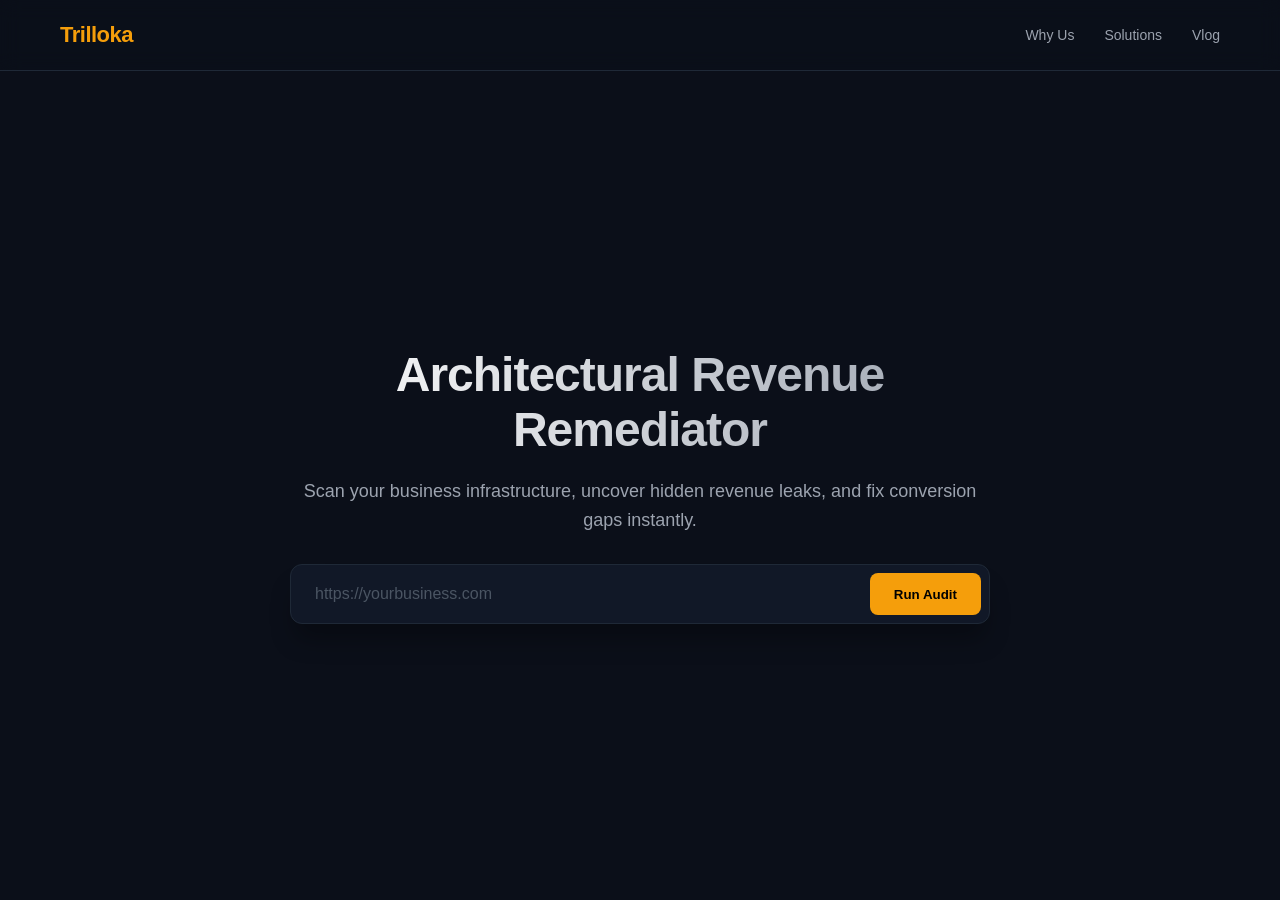
<file: index.html>
<!DOCTYPE html>
<html lang="en">
<head>
    <meta charset="UTF-8">
    <meta name="viewport" content="width=device-width, initial-scale=1.0">
    <title>Trilloka — Architectural Revenue Remediator</title>
    <style>
        :root {
            --bg-color: #0b0f19;
            --card-bg: #111827;
            --gold: #f59e0b;
            --gold-hover: #d97706;
            --text-main: #f9fafb;
            --text-muted: #9ca3af;
            --border-color: #1f2937;
            --danger: #ef4444;
        }

        * {
            box-sizing: border-box;
            margin: 0;
            padding: 0;
            font-family: -apple-system, BlinkMacSystemFont, "Segoe UI", Roboto, Helvetica, Arial, sans-serif;
        }

        body {
            background-color: var(--bg-color);
            color: var(--text-main);
            min-height: 100vh;
            display: flex;
            flex-direction: column;
        }

        .site-header {
            border-bottom: 1px solid var(--border-color);
            background: rgba(11, 15, 25, 0.8);
            backdrop-filter: blur(10px);
            position: sticky;
            top: 0;
            z-index: 100;
        }

        .container {
            max-width: 1200px;
            margin: 0 auto;
            padding: 0 20px;
        }

        .nav-container {
            display: flex;
            justify-content: space-between;
            align-items: center;
            height: 70px;
        }

        .logo a {
            font-size: 22px;
            font-weight: 700;
            color: var(--gold);
            text-decoration: none;
            letter-spacing: -0.5px;
        }

        .main-nav {
            display: flex;
            gap: 30px;
        }

        .main-nav a {
            color: var(--text-muted);
            text-decoration: none;
            font-size: 14px;
            font-weight: 500;
            transition: color 0.2s;
        }

        .main-nav a:hover {
            color: var(--gold);
        }

        .hero-section {
            flex: 1;
            display: flex;
            align-items: center;
            justify-content: center;
            text-align: center;
            padding: 60px 20px;
        }

        .hero-content {
            max-width: 700px;
        }

        .hero-content h1 {
            font-size: 48px;
            font-weight: 800;
            letter-spacing: -1px;
            margin-bottom: 20px;
            background: linear-gradient(to right, #fff, var(--text-muted));
            -webkit-background-clip: text;
            -webkit-text-fill-color: transparent;
        }

        .hero-philosophy {
            font-size: 18px;
            color: var(--text-muted);
            line-height: 1.6;
            margin-bottom: 30px;
        }

        .console-input-wrap {
            display: flex;
            background: var(--card-bg);
            border: 1px solid var(--border-color);
            border-radius: 12px;
            padding: 8px;
            box-shadow: 0 20px 25px -5px rgba(0, 0, 0, 0.3);
        }

        .console-input-wrap input {
            flex: 1;
            background: transparent;
            border: none;
            padding: 12px 16px;
            color: #fff;
            font-size: 16px;
            outline: none;
        }

        .console-input-wrap input::placeholder {
            color: #4b5563;
        }

        .btn {
            background: var(--gold);
            color: #000;
            font-weight: 600;
            border: none;
            padding: 12px 24px;
            border-radius: 8px;
            cursor: pointer;
            transition: background 0.2s;
        }

        .btn:hover {
            background: var(--gold-hover);
        }

        /* Modal styling */
        .modal-overlay {
            position: fixed;
            top: 0;
            left: 0;
            width: 100%;
            height: 100%;
            background: rgba(0, 0, 0, 0.8);
            backdrop-filter: blur(5px);
            display: flex;
            align-items: center;
            justify-content: center;
            z-index: 1000;
            padding: 20px;
        }

        .modal-card {
            background: var(--card-bg);
            border: 1px solid var(--border-color);
            border-radius: 16px;
            width: 100%;
            max-width: 600px;
            padding: 30px;
            position: relative;
            box-shadow: 0 25px 50px -12px rgba(0, 0, 0, 0.5);
        }

        .modal-close {
            position: absolute;
            top: 20px;
            right: 20px;
            background: transparent;
            border: none;
            color: var(--text-muted);
            font-size: 24px;
            cursor: pointer;
        }

        .modal-close:hover {
            color: #fff;
        }

        .modal-header h2 {
            font-size: 22px;
            margin-bottom: 5px;
        }

        .subtext {
            color: var(--text-muted);
            font-size: 13px;
        }

        .metrics-grid {
            display: grid;
            grid-template-columns: 1fr 1fr;
            gap: 15px;
            margin: 20px 0;
        }

        .metric-box {
            background: rgba(0, 0, 0, 0.2);
            border: 1px solid var(--border-color);
            padding: 15px;
            border-radius: 10px;
            text-align: center;
        }

        .metric-label {
            display: block;
            font-size: 12px;
            color: var(--text-muted);
            margin-bottom: 5px;
            text-transform: uppercase;
            letter-spacing: 0.5px;
        }

        .metric-value {
            font-size: 22px;
            font-weight: 700;
        }

        .text-danger {
            color: var(--danger);
        }

        .results-section {
            margin-bottom: 20px;
        }

        .results-section h3, .tier-selection-section h3 {
            font-size: 14px;
            text-transform: uppercase;
            letter-spacing: 0.5px;
            color: var(--text-muted);
            margin-bottom: 10px;
        }

        .gap-list {
            background: rgba(0, 0, 0, 0.2);
            border: 1px solid var(--border-color);
            border-radius: 10px;
            padding: 15px 15px 15px 30px;
            max-height: 120px;
            overflow-y: auto;
        }

        .tier-cards {
            display: grid;
            grid-template-columns: 1fr 1fr;
            gap: 15px;
            margin-bottom: 25px;
        }

        .tier-option {
            background: rgba(0, 0, 0, 0.2);
            border: 1px solid var(--border-color);
            border-radius: 10px;
            padding: 15px;
            text-align: center;
        }

        .tier-option.featured {
            border-color: var(--gold);
        }

        .tier-option h4 {
            font-size: 15px;
            margin-bottom: 5px;
        }

        .tier-option p {
            color: var(--gold);
            font-size: 14px;
            font-weight: 600;
            margin-bottom: 12px;
        }

        .tier-option button, .modal-footer button {
            background: transparent;
            border: 1px solid var(--border-color);
            color: #fff;
            padding: 8px 12px;
            border-radius: 6px;
            font-size: 12px;
            cursor: pointer;
            transition: all 0.2s;
        }

        .tier-option button:hover, .btn-secondary:hover {
            border-color: #fff;
        }

        .tier-option.featured button {
            background: var(--gold);
            color: #000;
            border-color: var(--gold);
        }

        .tier-option.featured button:hover {
            background: var(--gold-hover);
        }

        .modal-footer {
            display: flex;
            justify-content: flex-end;
            gap: 10px;
            border-top: 1px solid var(--border-color);
            padding-top: 20px;
        }

        .btn-primary {
            background: var(--gold);
            color: #000;
            border: none;
            padding: 10px 18px;
            border-radius: 8px;
            font-weight: 600;
            cursor: pointer;
        }

        .btn-primary:hover {
            background: var(--gold-hover);
        }
    </style>
</head>
<body>

    <!-- Site Header & Navigation -->
    <header class="site-header">
        <div class="nav-container container">
            <div class="logo">
                <a href="/">Trilloka</a>
            </div>
            <nav class="main-nav nav-links">
                <a href="/why-us">Why Us</a>
                <a href="/solutions">Solutions</a>
                <a href="/vlog">Vlog</a>
            </nav>
        </div>
    </header>

    <!-- Hero / Scan Bar Section -->
    <main class="hero-section hero-fold">
        <div class="hero-content">
            <h1>Architectural Revenue Remediator</h1>
            <p class="hero-philosophy">Scan your business infrastructure, uncover hidden revenue leaks, and fix conversion gaps instantly.</p>
            
            <div class="scan-bar-container domain-console" style="margin-top: 30px;">
                <form id="scan-form" onsubmit="handleScan(event)" class="console-input-wrap">
                    <input type="url" id="target-url" placeholder="https://yourbusiness.com" required>
                    <button type="submit" id="scan-btn" class="btn btn-filled">Run Audit</button>
                </form>
            </div>
        </div>
    </main>

    <!-- Audit Result & Metrics Modal Overlay -->
    <div id="audit-modal" class="modal-overlay" style="display: none;">
        <div class="modal-card">
            <button class="modal-close" onclick="closeModal()">&times;</button>
            
            <div class="modal-header">
                <h2>Audit & Revenue Remediator Report</h2>
                <span id="modal-target-display" class="subtext"></span>
            </div>

            <div class="modal-body" style="margin-top: 20px;">
                <!-- Readiness Score & Key Metrics -->
                <div class="metrics-grid">
                    <div class="metric-box">
                        <span class="metric-label">Readiness Score</span>
                        <span id="metric-score" class="metric-value">--</span>
                    </div>
                    <div class="metric-box">
                        <span class="metric-label">Estimated Revenue Leaks</span>
                        <span id="metric-leaks" class="metric-value text-danger">--</span>
                    </div>
                </div>

                <!-- Risk Profile & Identified Gaps -->
                <div class="results-section">
                    <h3>Identified Risk Profiles & Gaps</h3>
                    <ul id="risk-list" class="gap-list">
                        <!-- Populated dynamically via app.js -->
                    </ul>
                </div>

                <!-- Commercial Tier Options -->
                <div class="tier-selection-section">
                    <h3>Select Remediation Tier</h3>
                    <div class="tier-cards">
                        <div class="tier-option">
                            <h4>Starter Fix</h4>
                            <p>$499 / one-time</p>
                            <button type="button" onclick="selectTier('starter')">Deploy Starter</button>
                        </div>
                        <div class="tier-option featured">
                            <h4>Full Architecture Remediator</h4>
                            <p>$1,499 / comprehensive</p>
                            <button type="button" onclick="selectTier('full')">Deploy Full Remediator</button>
                        </div>
                    </div>
                </div>
            </div>

            <div class="modal-footer">
                <button class="btn-secondary" onclick="closeModal()">Close</button>
                <button class="btn-primary" onclick="proceedToCheckout()">Proceed to Secure Checkout</button>
            </div>
        </div>
    </div>

    <!-- Core Scripts -->
    <script>
        async function handleScan(event) {
            event.preventDefault();
            const urlInput = document.getElementById('target-url').value;
            const scanBtn = document.getElementById('scan-btn');
            
            scanBtn.textContent = 'Scanning Infrastructure...';
            scanBtn.disabled = true;

            try {
                const response = await fetch('/api/v1/scan', {
                    method: 'POST',
                    headers: { 'Content-Type': 'application/json' },
                    body: JSON.stringify({ url: urlInput })
                });

                if (!response.ok) throw new Error('Scan infrastructure failed.');
                
                const data = await response.json();
                
                // Populate Modal Data
                document.getElementById('modal-target-display').textContent = urlInput;
                document.getElementById('metric-score').textContent = data.score || '15%';
                document.getElementById('metric-leaks').textContent = data.leaks || '$14,200/mo';
                
                // Populate dynamic risk list if provided, or default placeholders
                const riskList = document.getElementById('risk-list');
                riskList.innerHTML = '';
                const risks = data.risks || [
                    "Unoptimized conversion pathways detected",
                    "Missing structural metadata architecture",
                    "High bounce rate vulnerability on mobile viewports"
                ];

                risks.forEach(risk => {
                    const li = document.createElement('li');
                    li.textContent = risk;
                    li.style.cssText = "color: #bbb; font-size: 13px; margin-bottom: 6px; list-style-type: disc;";
                    riskList.appendChild(li);
                });

                // Open Mobile-Optimized Modal
                document.getElementById('audit-modal').style.display = 'flex';
            } catch (err) {
                alert('Error connecting to API backend: ' + err.message);
            } finally {
                scanBtn.textContent = 'Run Audit';
                scanBtn.disabled = false;
            }
        }

        function closeModal() {
            document.getElementById('audit-modal').style.display = 'none';
        }

        function selectTier(tierName) {
            console.log('Selected Tier:', tierName);
        }

        function proceedToCheckout() {
            window.location.href = '/checkout';
        }
    </script>
</body>
</html>
</file>
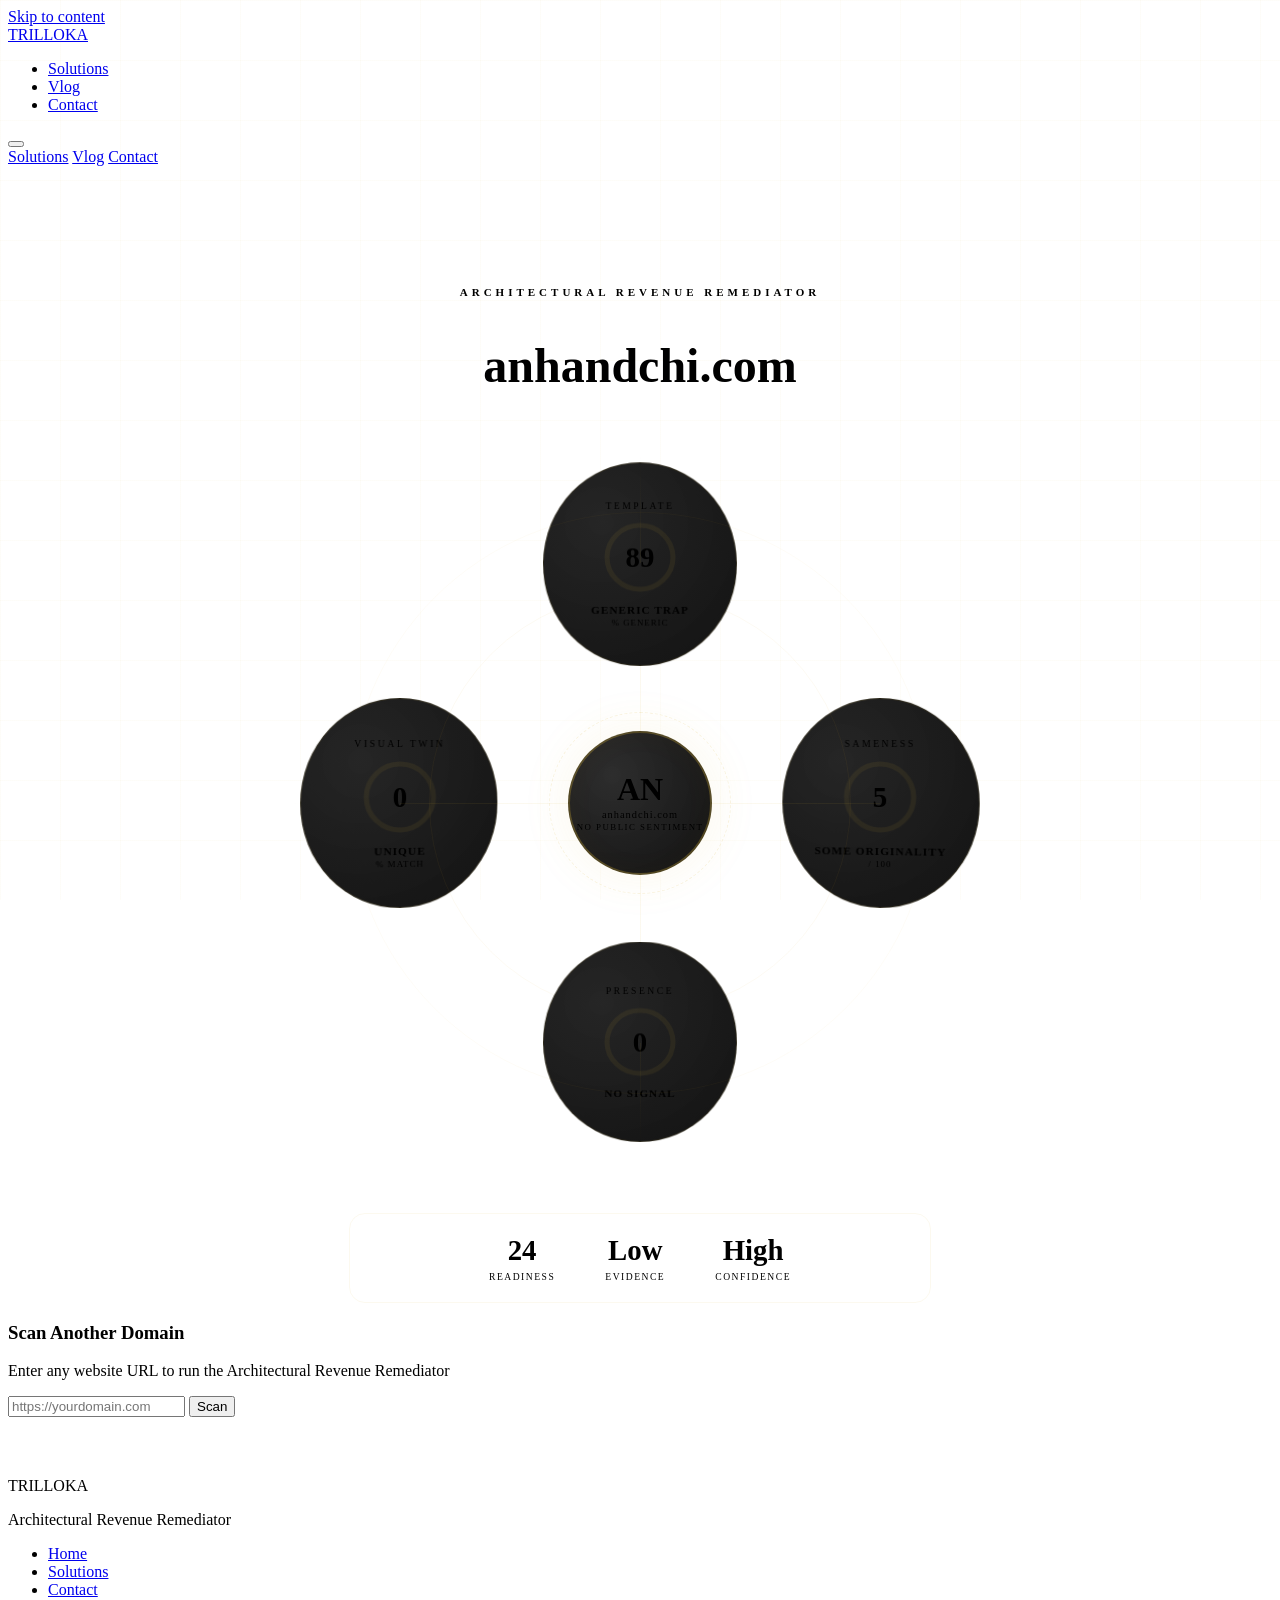
<file: results.html>
<!-- ========================================== -->
<!-- results.html (Architectural Revenue Remediator) -->
<!-- ========================================== -->
<!DOCTYPE html>
<html lang="en">
<head>
  <meta charset="UTF-8">
  <meta name="viewport" content="width=device-width, initial-scale=1.0">
  <title>Architectural Revenue Remediator — Trilloka</title>
  <link rel="preconnect" href="https://fonts.googleapis.com">
  <link rel="preconnect" href="https://fonts.gstatic.com" crossorigin>
  <link href="https://fonts.googleapis.com/css2?family=Cormorant+Garamond:ital,wght@0,400;0,600;0,700;1,400&family=DM+Sans:wght@400;500;700&display=swap" rel="stylesheet">
  <link rel="stylesheet" href="/static/styles.min.css">
  <base target="_blank">
</head>
<body>

  <a href="#main" class="skip-link">Skip to content</a>

  <nav class="nav" id="nav">
    <div class="container nav-inner">
      <a href="/" class="nav-logo-text">TRILLOKA</a>
      <ul class="nav-links">
        <li><a href="/">Solutions</a></li>
        <li><a href="/vlog">Vlog</a></li>
        <li><a href="/contact">Contact</a></li>
      </ul>
      <button class="hamburger" id="hamburger" aria-label="Menu"><span></span><span></span><span></span></button>
    </div>
  </nav>
  <div class="mobile-menu" id="mobileMenu">
    <a href="/">Solutions</a>
    <a href="/vlog">Vlog</a>
    <a href="/contact">Contact</a>
  </div>

  <main id="main" class="rrs-orbital-page">

    <div class="rrs-header">
      <span class="tag">Architectural Revenue Remediator</span>
      <h2 id="scanDomain">anhandchi.com</h2>
    </div>

    <div class="orbital-wrapper" id="orbitalWrapper" style="perspective:1200px;perspective-origin:50% 40%;">
      <div class="orbital-container" id="orbitalDashboard" style="transform-style:preserve-3d;transition:transform 0.3s ease-out;">
        <div class="crosshair-h"></div>
        <div class="crosshair-v"></div>
        <div class="orbit-ring-1"></div>
        <div class="orbit-ring-2"></div>

        <div class="hub">
          <div class="hub-ring"></div>
          <div class="hub-initials" id="hubInitials">AN</div>
          <div class="hub-domain" id="hubDomain">anhandchi.com</div>
          <div class="hub-sub" id="hubSub">No Public Sentiment</div>
        </div>

        <!-- TOP: Template Trap -->
        <div class="score-card template" id="cardTemplate" style="transform:translate(-50%,-50%) translate(0,-240px) rotateX(8deg);">
          <div class="metric-name">Template</div>
          <div class="score-ring-wrap">
            <svg width="80" height="80" viewBox="0 0 80 80">
              <circle class="score-ring-track" cx="40" cy="40" r="33"/>
              <circle class="score-ring-fill" id="ringTemplate" cx="40" cy="40" r="33"
                stroke-dasharray="207.35" stroke-dashoffset="207.35"/>
            </svg>
            <div class="score-value" id="valTemplate">89</div>
          </div>
          <div class="score-label" id="labelTemplate">Generic Trap</div>
          <div class="score-suffix" id="suffixTemplate">% GENERIC</div>
        </div>

        <!-- RIGHT: Sameness Signal -->
        <div class="score-card sameness" id="cardSameness" style="transform:translate(-50%,-50%) translate(240px,0) rotateY(-8deg);">
          <div class="metric-name">Sameness</div>
          <div class="score-ring-wrap">
            <svg width="80" height="80" viewBox="0 0 80 80">
              <circle class="score-ring-track" cx="40" cy="40" r="33"/>
              <circle class="score-ring-fill" id="ringSameness" cx="40" cy="40" r="33"
                stroke-dasharray="207.35" stroke-dashoffset="207.35"/>
            </svg>
            <div class="score-value" id="valSameness">5</div>
          </div>
          <div class="score-label" id="labelSameness">Some Originality</div>
          <div class="score-suffix" id="suffixSameness">/ 100</div>
        </div>

        <!-- BOTTOM: Zero Presence -->
        <div class="score-card presence" id="cardPresence" style="transform:translate(-50%,-50%) translate(0,240px) rotateX(-8deg);">
          <div class="metric-name">Presence</div>
          <div class="score-ring-wrap">
            <svg width="80" height="80" viewBox="0 0 80 80">
              <circle class="score-ring-track" cx="40" cy="40" r="33"/>
              <circle class="score-ring-fill" id="ringPresence" cx="40" cy="40" r="33"
                stroke-dasharray="207.35" stroke-dashoffset="207.35"/>
            </svg>
            <div class="score-value" id="valPresence">0</div>
          </div>
          <div class="score-label" id="labelPresence">No Signal</div>
          <div class="score-suffix" id="suffixPresence"></div>
        </div>

        <!-- LEFT: Visual Twin -->
        <div class="score-card visual" id="cardVisual" style="transform:translate(-50%,-50%) translate(-240px,0) rotateY(8deg);">
          <div class="metric-name">Visual Twin</div>
          <div class="score-ring-wrap">
            <svg width="80" height="80" viewBox="0 0 80 80">
              <circle class="score-ring-track" cx="40" cy="40" r="33"/>
              <circle class="score-ring-fill" id="ringVisual" cx="40" cy="40" r="33"
                stroke-dasharray="207.35" stroke-dashoffset="207.35"/>
            </svg>
            <div class="score-value" id="valVisual">0</div>
          </div>
          <div class="score-label" id="labelVisual">Unique</div>
          <div class="score-suffix" id="suffixVisual">% MATCH</div>
        </div>
      </div>
    </div>

    <div class="three-score" id="threeScore">
      <div class="three-score-item">
        <div class="ss-value" id="ssReadiness">24</div>
        <div class="ss-name">Readiness</div>
      </div>
      <div class="three-score-item">
        <div class="ss-value" id="ssEvidence">Low</div>
        <div class="ss-name">Evidence</div>
      </div>
      <div class="three-score-item">
        <div class="ss-value" id="ssConfidence">High</div>
        <div class="ss-name">Confidence</div>
      </div>
    </div>

    <section class="rrs-scanner">
      <div class="rrs-box">
        <h3>Scan Another Domain</h3>
        <p>Enter any website URL to run the Architectural Revenue Remediator</p>
        <div class="rrs-input">
          <input type="text" placeholder="https://yourdomain.com" id="scanInput">
          <button class="btn btn-filled" id="scanAnotherBtn">Scan</button>
        </div>
      </div>
    </section>

  </main>

  <footer class="footer">
    <div class="container footer-inner">
      <div>
        <div class="footer-brand">TRILLOKA</div>
        <p class="footer-copy">Architectural Revenue Remediator</p>
      </div>
      <ul class="footer-links">
        <li><a href="/">Home</a></li>
        <li><a href="/">Solutions</a></li>
        <li><a href="/contact">Contact</a></li>
      </ul>
    </div>
  </footer>

  <script>
    (function(){
      document.getElementById('hamburger').addEventListener('click', function(){
        document.getElementById('mobileMenu').classList.toggle('open');
      });
      var nav = document.getElementById('nav');
      window.addEventListener('scroll', function(){
        nav.classList.toggle('nav-scrolled', window.scrollY > 50);
      });

      var params = new URLSearchParams(window.location.search);
      var domain = params.get('domain');
      if (domain) {
        document.getElementById('scanDomain').textContent = domain;
        document.getElementById('hubDomain').textContent = domain;
        var initials = domain.replace(/^https?:\/\//, '').split('.')[0].slice(0,2).toUpperCase();
        document.getElementById('hubInitials').textContent = initials;
      }

      document.getElementById('scanAnotherBtn').addEventListener('click', function(){
        var val = document.getElementById('scanInput').value;
        if (val) window.location.href = '/results?domain=' + encodeURIComponent(val);
      });

      setTimeout(function(){
        setRing('ringTemplate', 89);
        setRing('ringSameness', 5);
        setRing('ringPresence', 0);
        setRing('ringVisual', 0);
      }, 500);

      var stage = document.getElementById('orbitalWrapper');
      var cross = document.getElementById('orbitalDashboard');
      if (stage && cross) {
        stage.addEventListener('mousemove', function(e){
          var rect = stage.getBoundingClientRect();
          var x = (e.clientX - rect.left) / rect.width - 0.5;
          var y = (e.clientY - rect.top) / rect.height - 0.5;
          cross.style.transform = 'rotateY(' + (x * 12) + 'deg) rotateX(' + (-y * 12) + 'deg)';
        });
        stage.addEventListener('mouseleave', function(){
          cross.style.transform = 'rotateY(0deg) rotateX(0deg)';
        });
      }
    })();

    const CIRCUMFERENCE = 2 * Math.PI * 33;

    function setRing(id, percent) {
      const ring = document.getElementById(id);
      const offset = CIRCUMFERENCE - (percent / 100) * CIRCUMFERENCE;
      ring.style.strokeDashoffset = offset;
      const card = ring.closest('.score-card');
      card.classList.remove('critical', 'warning', 'good', 'neutral');
      const metricName = card.querySelector('.metric-name').textContent;
      if (metricName === 'Presence') {
        if (percent >= 70) card.classList.add('good');
        else if (percent >= 40) card.classList.add('neutral');
        else if (percent >= 20) card.classList.add('warning');
        else card.classList.add('critical');
      } else {
        if (percent >= 70) card.classList.add('critical');
        else if (percent >= 40) card.classList.add('warning');
        else if (percent >= 20) card.classList.add('neutral');
        else card.classList.add('good');
      }
    }
  </script>

</body>
</html>
</file>
<file: static/styles.min.css>
/* ========================================== */
/* styles.min.css (Architectural Revenue Remediator Styles) */
/* ========================================== */

.rrs-orbital-page {
  background: var(--bg);
  min-height: 100vh;
  padding: 120px 0 60px;
  position: relative;
  overflow: hidden;
}

.rrs-orbital-page::before {
  content: "";
  position: fixed;
  inset: 0;
  background-image:
    linear-gradient(rgba(212,175,55,0.03) 1px, transparent 1px),
    linear-gradient(90deg, rgba(212,175,55,0.03) 1px, transparent 1px);
  background-size: 60px 60px;
  pointer-events: none;
  z-index: 0;
}

.rrs-header {
  text-align: center;
  margin-bottom: 40px;
  position: relative;
  z-index: 10;
}

.rrs-header .tag {
  font-family: var(--font-body);
  font-size: 11px;
  font-weight: 700;
  text-transform: uppercase;
  letter-spacing: 4px;
  color: var(--gold);
  display: block;
  margin-bottom: 16px;
}

.rrs-header h2 {
  font-family: var(--font-heading);
  font-size: clamp(2rem, 4vw, 3rem);
  color: var(--text);
  margin-bottom: 8px;
}

.orbital-wrapper {
  display: flex;
  justify-content: center;
  align-items: center;
  width: 100%;
  padding: 20px 0 40px;
  position: relative;
  z-index: 10;
}

.orbital-container {
  position: relative;
  width: 700px;
  height: 700px;
  flex-shrink: 0;
  margin: 0 auto;
}

.hub {
  position: absolute;
  top: 50%; left: 50%;
  transform: translate(-50%, -50%);
  width: 140px; height: 140px;
  border-radius: 50%;
  background: radial-gradient(circle at 30% 30%, rgba(34,34,34,0.95), rgba(13,13,13,0.98));
  border: 2px solid rgba(212,175,55,0.3);
  display: flex;
  flex-direction: column;
  align-items: center;
  justify-content: center;
  z-index: 20;
  box-shadow: 0 0 50px rgba(212,175,55,0.1), inset 0 0 30px rgba(212,175,55,0.03);
}

.hub-ring {
  position: absolute;
  top: 50%; left: 50%;
  transform: translate(-50%, -50%);
  width: 180px; height: 180px;
  border-radius: 50%;
  border: 1px dashed rgba(212,175,55,0.15);
  animation: spin 50s linear infinite;
}

@keyframes spin { to { transform: translate(-50%,-50%) rotate(360deg); } }

.hub-initials {
  font-family: var(--font-heading);
  font-size: 2rem;
  font-weight: 700;
  color: var(--gold);
  line-height: 1;
}

.hub-domain {
  font-family: var(--font-body);
  font-size: 0.65rem;
  color: var(--text-muted);
  letter-spacing: 1px;
  margin-top: 4px;
  max-width: 110px;
  overflow: hidden;
  text-overflow: ellipsis;
  white-space: nowrap;
}

.hub-sub {
  font-family: var(--font-body);
  font-size: 0.55rem;
  color: var(--text-muted);
  letter-spacing: 1.5px;
  text-transform: uppercase;
  margin-top: 2px;
}

.orbit-ring-1 {
  position: absolute;
  top: 50%; left: 50%;
  transform: translate(-50%, -50%);
  width: 420px; height: 420px;
  border-radius: 50%;
  border: 1px solid rgba(212,175,55,0.06);
}

.orbit-ring-2 {
  position: absolute;
  top: 50%; left: 50%;
  transform: translate(-50%, -50%);
  width: 580px; height: 580px;
  border-radius: 50%;
  border: 1px solid rgba(212,175,55,0.04);
}

.crosshair-h {
  position: absolute;
  top: 50%; left: 0; right: 0;
  height: 1px;
  background: linear-gradient(90deg, transparent 0%, rgba(212,175,55,0.08) 20%, rgba(212,175,55,0.08) 80%, transparent 100%);
  pointer-events: none;
}

.crosshair-v {
  position: absolute;
  left: 50%; top: 0; bottom: 0;
  width: 1px;
  background: linear-gradient(180deg, transparent 0%, rgba(212,175,55,0.08) 20%, rgba(212,175,55,0.08) 80%, transparent 100%);
  pointer-events: none;
}

.score-card {
  position: absolute !important;
  top: 50% !important; 
  left: 50% !important;
  width: 160px;
  background: radial-gradient(circle at 30% 30%, rgba(26,26,26,0.95), rgba(13,13,13,0.98));
  border: 1px solid rgba(212,175,55,0.1);
  border-radius: 50%;
  padding: 24px 16px;
  text-align: center;
  transition: all 0.4s cubic-bezier(0.23,1,0.32,1);
  cursor: pointer;
  z-index: 15;
  aspect-ratio: 1;
  display: flex;
  flex-direction: column;
  align-items: center;
  justify-content: center;
}

.score-card:hover {
  transform: translate(-50%, -50%) scale(1.12) !important;
  border-color: rgba(212,175,55,0.4);
  box-shadow: 0 10px 40px rgba(0,0,0,0.5), 0 0 30px rgba(212,175,55,0.1);
  z-index: 25;
}

.score-card.template { transform: translate(-50%, -50%) translate(0, -240px); }
.score-card.sameness { transform: translate(-50%, -50%) translate(240px, 0); }
.score-card.presence { transform: translate(-50%, -50%) translate(0, 240px); }
.score-card.visual { transform: translate(-50%, -50%) translate(-240px, 0); }

.score-card .metric-name {
  font-family: var(--font-body);
  font-size: 0.6rem;
  letter-spacing: 2.5px;
  text-transform: uppercase;
  color: var(--text-muted);
  margin-bottom: 8px;
}

.score-ring-wrap {
  position: relative;
  width: 80px; height: 80px;
  margin: 0 auto 8px;
}

.score-ring-wrap svg {
  transform: rotate(-90deg);
}

.score-ring-track {
  fill: none;
  stroke: rgba(212,175,55,0.08);
  stroke-width: 5;
}

.score-ring-fill {
  fill: none;
  stroke-width: 5;
  stroke-linecap: round;
  transition: stroke-dashoffset 1.5s ease-out;
}

.score-value {
  position: absolute;
  top: 50%; left: 50%;
  transform: translate(-50%, -50%);
  font-family: var(--font-heading);
  font-size: 1.8rem;
  font-weight: 700;
}

.score-suffix {
  font-family: var(--font-body);
  font-size: 0.55rem;
  color: var(--text-muted);
  letter-spacing: 1px;
  text-transform: uppercase;
}

.score-label {
  font-family: var(--font-body);
  font-size: 0.7rem;
  font-weight: 600;
  letter-spacing: 1px;
  text-transform: uppercase;
  margin-bottom: 2px;
}

.score-card.critical .score-ring-fill { stroke: var(--bad); }
.score-card.critical .score-value { color: var(--bad); }
.score-card.critical .score-label { color: var(--bad); }

.score-card.warning .score-ring-fill { stroke: var(--warn); }
.score-card.warning .score-value { color: var(--warn); }
.score-card.warning .score-label { color: var(--warn); }

.score-card.good .score-ring-fill { stroke: var(--good); }
.score-card.good .score-value { color: var(--good); }
.score-card.good .score-label { color: var(--good); }

.score-card.neutral .score-ring-fill { stroke: var(--teal); }
.score-card.neutral .score-value { color: var(--teal); }
.score-card.neutral .score-label { color: var(--teal); }

.three-score {
  display: flex;
  justify-content: center;
  gap: 50px;
  margin-top: 20px;
  padding: 20px 30px;
  background: var(--surface);
  border-radius: 16px;
  border: 1px solid rgba(212,175,55,0.08);
  max-width: 520px;
  margin-left: auto;
  margin-right: auto;
  position: relative;
  z-index: 10;
}

.three-score-item { text-align: center; }
.three-score-item .ss-value {
  font-family: var(--font-heading);
  font-size: 1.8rem;
  font-weight: 700;
  color: var(--gold);
}
.three-score-item .ss-name {
  font-family: var(--font-body);
  font-size: 0.6rem;
  letter-spacing: 1.5px;
  text-transform: uppercase;
  color: var(--text-muted);
  margin-top: 4px;
}
</file>
